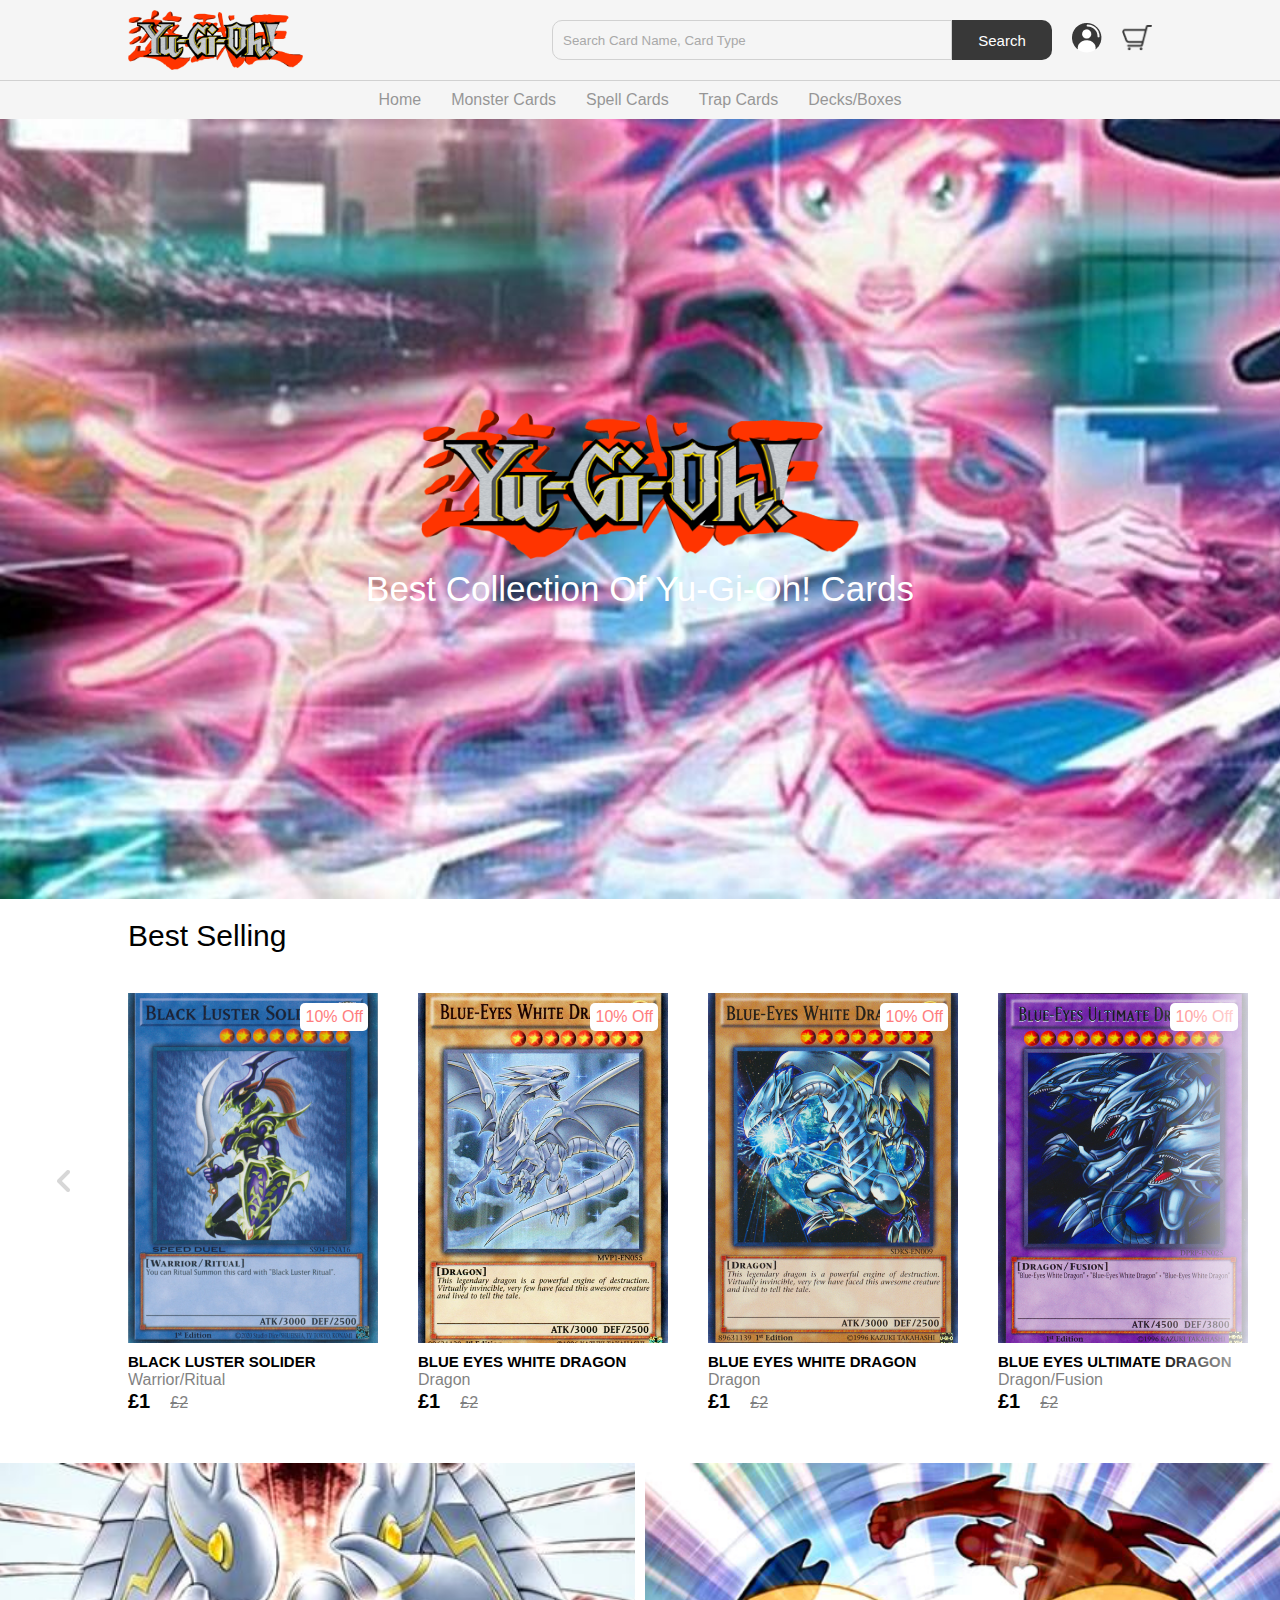
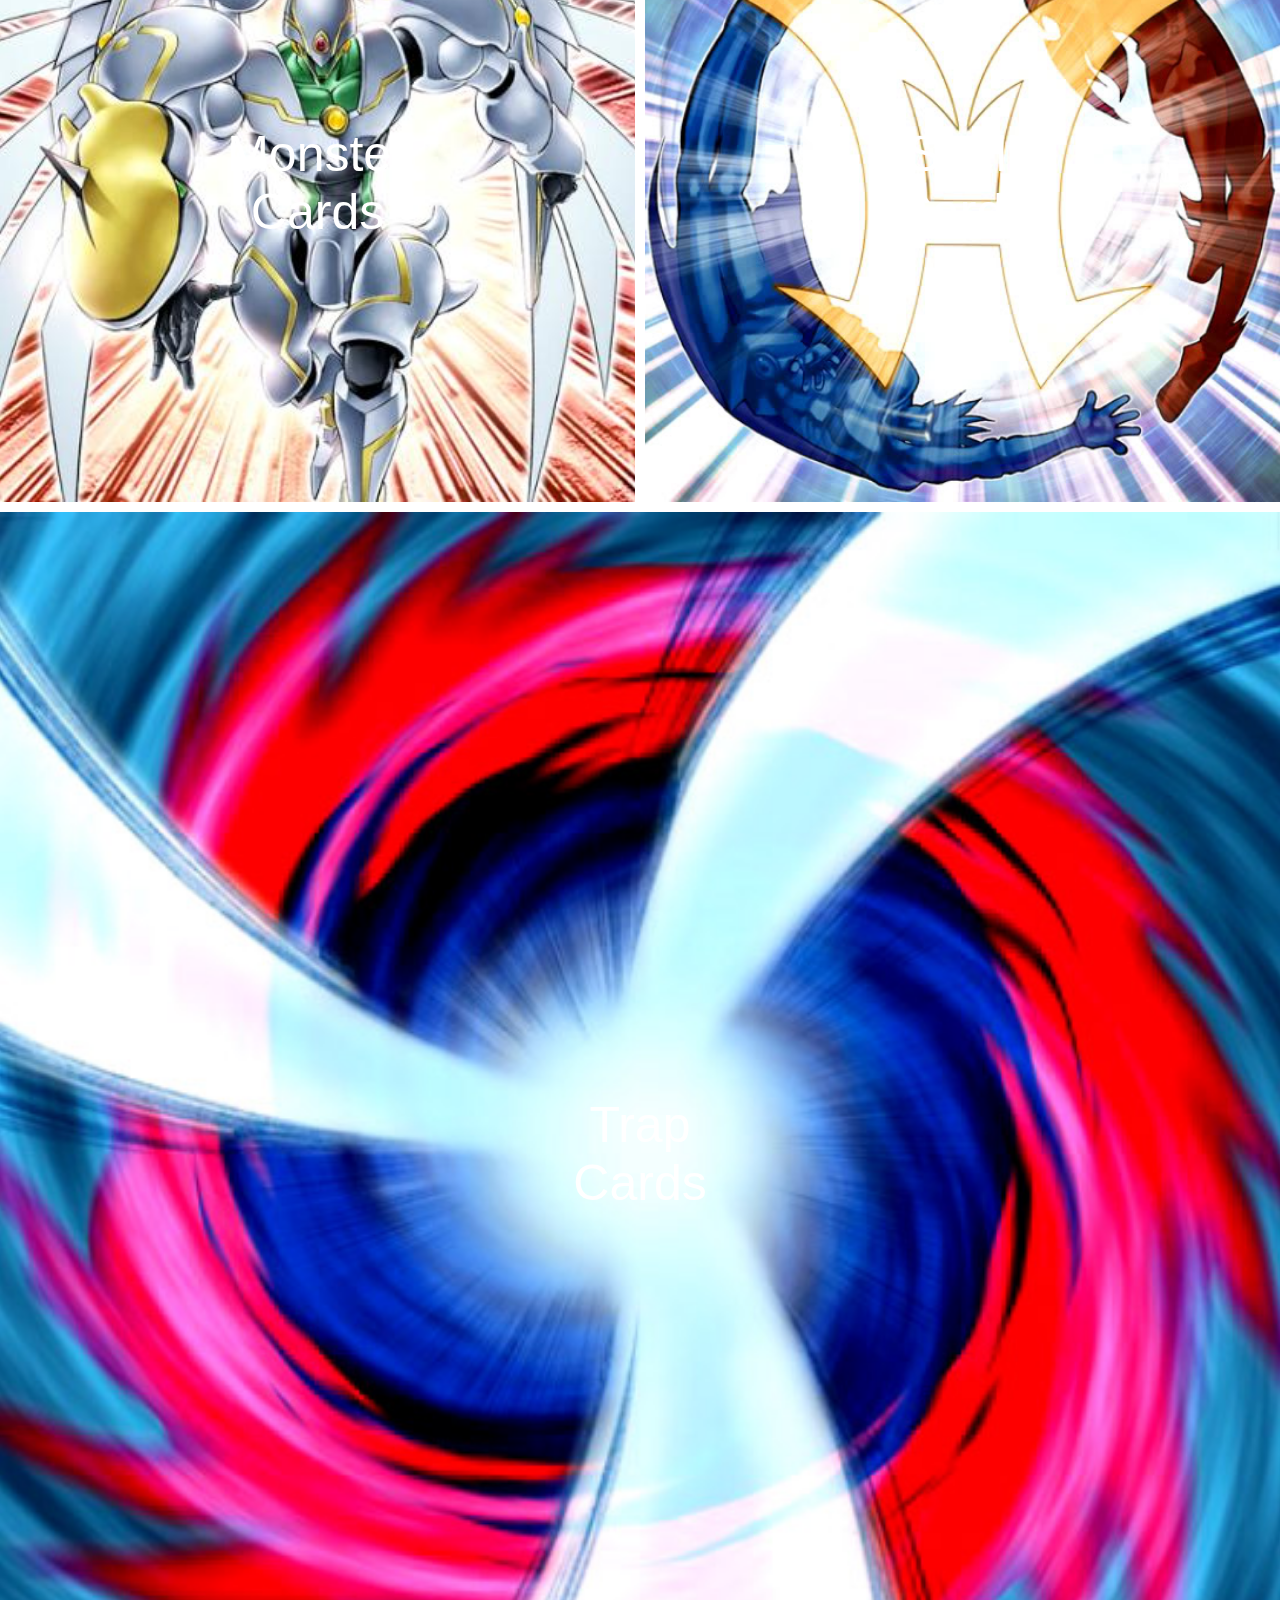
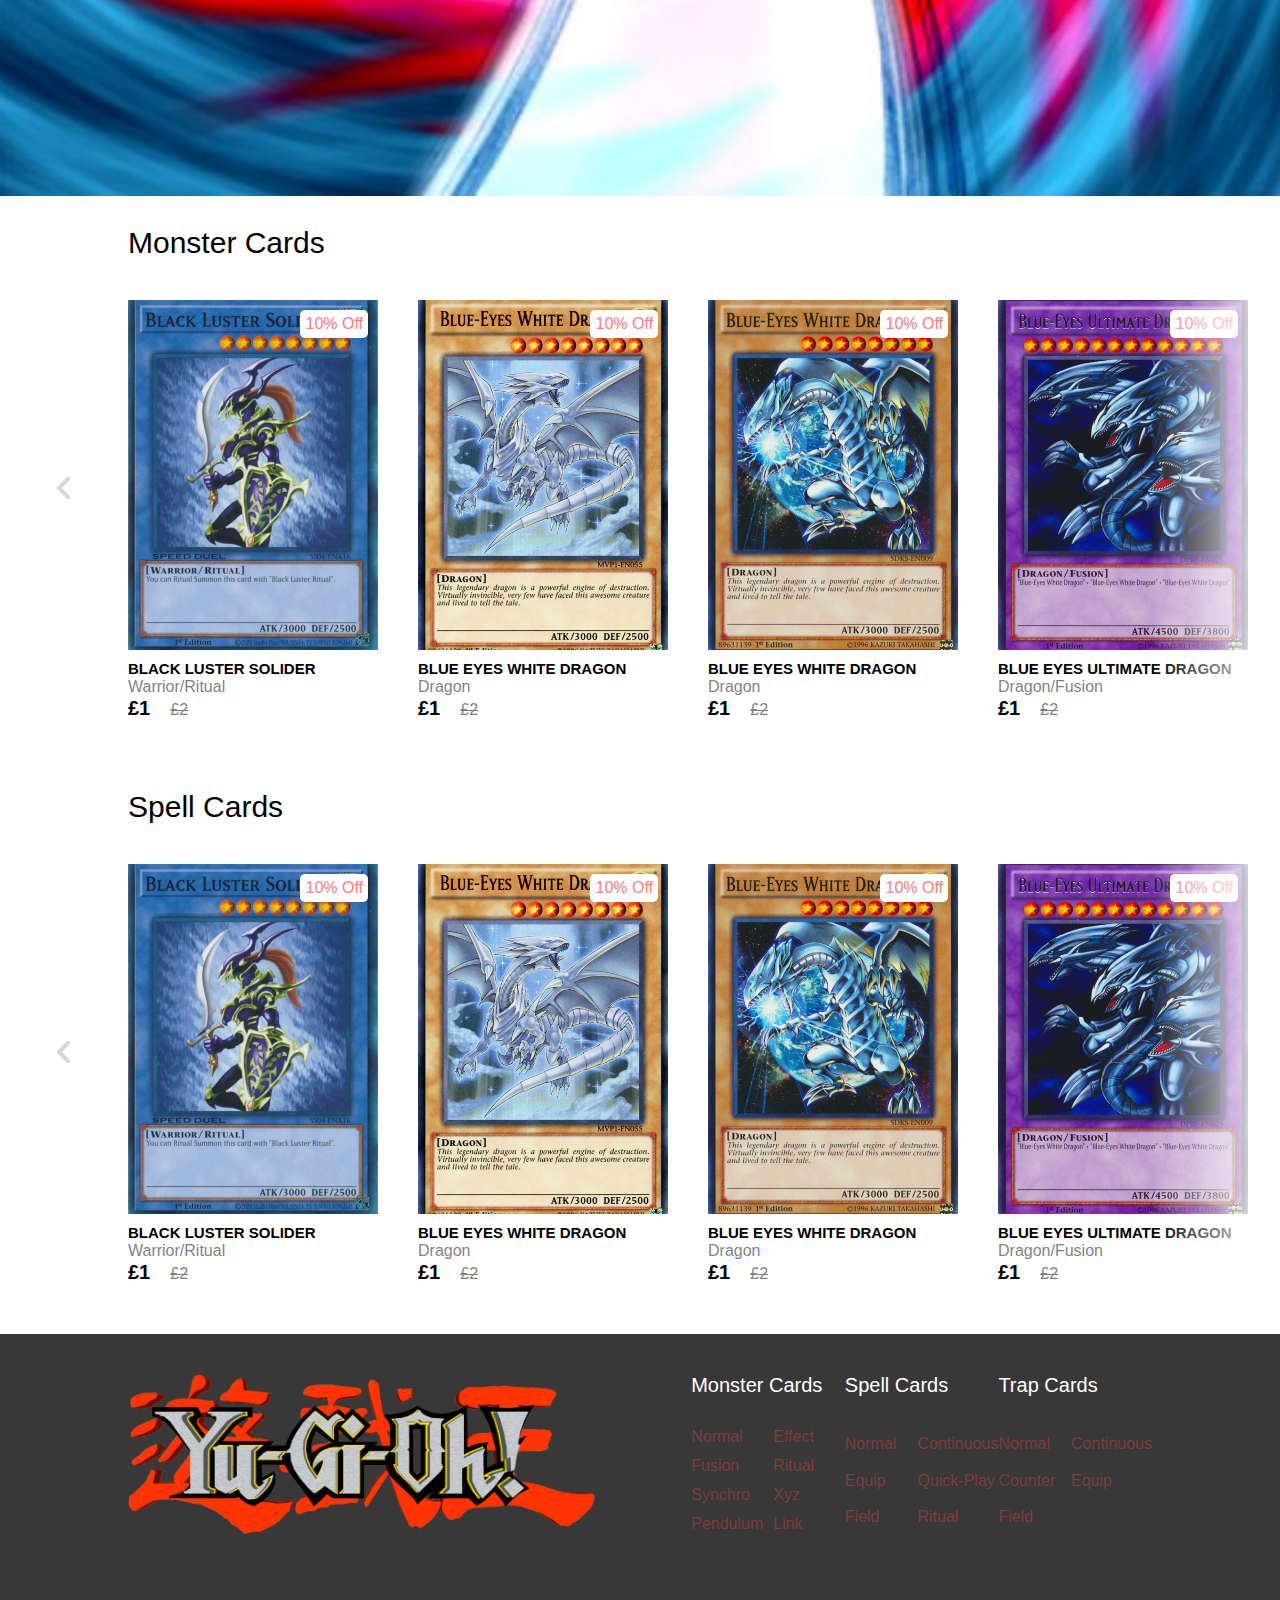
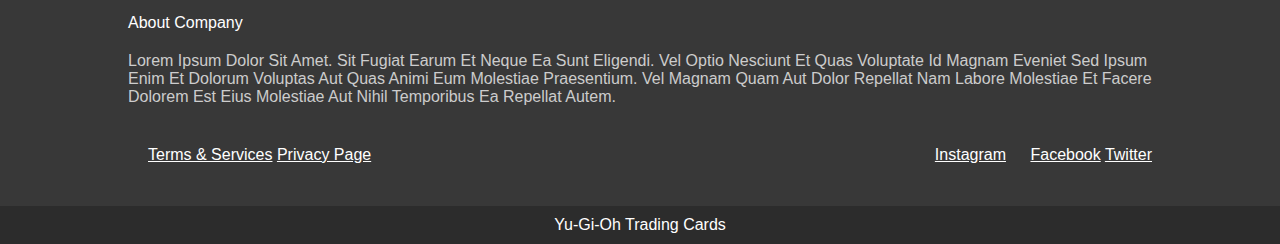
<file: index.html>
<!DOCTYPE html>
<html lang="en">
<head>
    <meta charset="UTF-8">
    <meta http-equiv="X-UA-Compatible" content="IE=edge">
    <meta name="viewport" content="width=device-width, initial-scale=1.0">
    <title>Yu-Gi-Oh! Trading Cards</title>

    <link rel="stylesheet" href="css/home.css">

</head>
<body>

    <nav class="navbar"></nav>

    <!-- hero section -->
    <header class="hero-section">
        <div class="content">
            <img src="img/yugioh_logo.png" class="logo" alt="">
            <p class="sub-heading">best collection of Yu-Gi-Oh! cards</p>
        </div>
    </header>

    <!-- cards-container -->
    <section class="product">
        <h2 class="product-category">best selling</h2>
        <button class="pre-btn"><img src="img/arrow.png" alt=""></button>
        <button class="nxt-btn"><img src="img/arrow.png" alt=""></button>
        <div class="product-container">
            <div class="product-card">
                <div class="product-image">
                    <span class="discount-tag">10% off</span>
                    <img src="img/products/black_luster_soldier.png" class="product-thumb" alt="">
                <button class="card-btn">add to wishlist</button>
                </div>
                <div class="product-info">
                    <h2 class="card-title">Black Luster Solider</h2>
                    <p class="card-short-des">Warrior/Ritual</p>
                    <span class="price">£1</span><span class="actual-price">£2</span>
                </div>
            </div>
            <div class="product-card">
                <div class="product-image">
                    <span class="discount-tag">10% off</span>
                    <img src="img/products/blue_eyes_white_dragon.png" class="product-thumb" alt="">
                <button class="card-btn">add to wishlist</button>
                </div>
                <div class="product-info">
                    <h2 class="card-title">Blue Eyes White Dragon</h2>
                    <p class="card-short-des">Dragon</p>
                    <span class="price">£1</span><span class="actual-price">£2</span>
                </div>
            </div>
            <div class="product-card">
                <div class="product-image">
                    <span class="discount-tag">10% off</span>
                    <img src="img/products/blue_eyes_white_dragon_1.png" class="product-thumb" alt="">
                <button class="card-btn">add to wishlist</button>
                </div>
                <div class="product-info">
                    <h2 class="card-title">Blue Eyes White Dragon</h2>
                    <p class="card-short-des">Dragon</p>
                    <span class="price">£1</span><span class="actual-price">£2</span>
                </div>
            </div>
            <div class="product-card">
                <div class="product-image">
                    <span class="discount-tag">10% off</span>
                    <img src="img/products/blue_eyes_ultimate_dragon.png" class="product-thumb" alt="">
                <button class="card-btn">add to wishlist</button>
                </div>
                <div class="product-info">
                    <h2 class="card-title">Blue Eyes Ultimate Dragon</h2>
                    <p class="card-short-des">Dragon/Fusion</p>
                    <span class="price">£1</span><span class="actual-price">£2</span>
                </div>
            </div>
            <div class="product-card">
                <div class="product-image">
                    <span class="discount-tag">10% off</span>
                    <img src="img/products/buster_blader.png" class="product-thumb" alt="">
                <button class="card-btn">add to wishlist</button>
                </div>
                <div class="product-info">
                    <h2 class="card-title">Buster Blader</h2>
                    <p class="card-short-des">Warrior</p>
                    <span class="price">£1</span><span class="actual-price">£2</span>
                </div>
            </div>
            <div class="product-card">
                <div class="product-image">
                    <span class="discount-tag">10% off</span>
                    <img src="img/products/spells/polymerization.png" class="product-thumb" alt="">
                <button class="card-btn">add to wishlist</button>
                </div>
                <div class="product-info">
                    <h2 class="card-title">Polymerization</h2>
                    <p class="card-short-des">Spell Card</p>
                    <span class="price">£1</span><span class="actual-price">£2</span>
                </div>
            </div>
            <div class="product-card">
                <div class="product-image">
                    <span class="discount-tag">10% off</span>
                    <img src="img/products/valkyrion_the_magna_warrior.png" class="product-thumb" alt="">
                <button class="card-btn">add to wishlist</button>
                </div>
                <div class="product-info">
                    <h2 class="card-title">Valkyrion The Magna Warrior</h2>
                    <p class="card-short-des">Rock/Effect</p>
                    <span class="price">£1</span><span class="actual-price">£2</span>
                </div>
            </div>
            <div class="product-card">
                <div class="product-image">
                    <span class="discount-tag">10% off</span>
                    <img src="img/products/xyz_dragon_cannon.png" class="product-thumb" alt="">
                <button class="card-btn">add to wishlist</button>
                </div>
                <div class="product-info">
                    <h2 class="card-title">XYZ Dragon Cannon</h2>
                    <p class="card-short-des">Machine/Fusion</p>
                    <span class="price">£1</span><span class="actual-price">£2</span>
                </div>
            </div>
        </div>
    </section>

    <!-- collections -->
    <section class="collection-container">
        <a href="#" class="collection">
            <img src="img/products/card_images/e-hero_shining_flare_wingman.jpg" alt="">
            <p class="collection-title">monster <br> cards</p>     
        </a>
        <a href="#" class="collection">
            <img src="img/products/card_images/miracle_fusion.jpg" alt="">
            <p class="collection-title">spell <br> cards</p>     
        </a>
        <a href="#" class="collection">
            <img src="img/products/card_images/negate_attack.jpg" alt="">
            <p class="collection-title">trap <br> cards</p>     
        </a>
    </section>

    <!-- cards-container -->
    <section class="product">
        <h2 class="product-category">monster cards</h2>
        <button class="pre-btn"><img src="img/arrow.png" alt=""></button>
        <button class="nxt-btn"><img src="img/arrow.png" alt=""></button>
        <div class="product-container">
            <div class="product-card">
                <div class="product-image">
                    <span class="discount-tag">10% off</span>
                    <img src="img/products/black_luster_soldier.png" class="product-thumb" alt="">
                <button class="card-btn">add to wishlist</button>
                </div>
                <div class="product-info">
                    <h2 class="card-title">Black Luster Solider</h2>
                    <p class="card-short-des">Warrior/Ritual</p>
                    <span class="price">£1</span><span class="actual-price">£2</span>
                </div>
            </div>
            <div class="product-card">
                <div class="product-image">
                    <span class="discount-tag">10% off</span>
                    <img src="img/products/blue_eyes_white_dragon.png" class="product-thumb" alt="">
                <button class="card-btn">add to wishlist</button>
                </div>
                <div class="product-info">
                    <h2 class="card-title">Blue Eyes White Dragon</h2>
                    <p class="card-short-des">Dragon</p>
                    <span class="price">£1</span><span class="actual-price">£2</span>
                </div>
            </div>
            <div class="product-card">
                <div class="product-image">
                    <span class="discount-tag">10% off</span>
                    <img src="img/products/blue_eyes_white_dragon_1.png" class="product-thumb" alt="">
                <button class="card-btn">add to wishlist</button>
                </div>
                <div class="product-info">
                    <h2 class="card-title">Blue Eyes White Dragon</h2>
                    <p class="card-short-des">Dragon</p>
                    <span class="price">£1</span><span class="actual-price">£2</span>
                </div>
            </div>
            <div class="product-card">
                <div class="product-image">
                    <span class="discount-tag">10% off</span>
                    <img src="img/products/blue_eyes_ultimate_dragon.png" class="product-thumb" alt="">
                <button class="card-btn">add to wishlist</button>
                </div>
                <div class="product-info">
                    <h2 class="card-title">Blue Eyes Ultimate Dragon</h2>
                    <p class="card-short-des">Dragon/Fusion</p>
                    <span class="price">£1</span><span class="actual-price">£2</span>
                </div>
            </div>
            <div class="product-card">
                <div class="product-image">
                    <span class="discount-tag">10% off</span>
                    <img src="img/products/buster_blader.png" class="product-thumb" alt="">
                <button class="card-btn">add to wishlist</button>
                </div>
                <div class="product-info">
                    <h2 class="card-title">Buster Blader</h2>
                    <p class="card-short-des">Warrior</p>
                    <span class="price">£1</span><span class="actual-price">£2</span>
                </div>
            </div>
            <div class="product-card">
                <div class="product-image">
                    <span class="discount-tag">10% off</span>
                    <img src="img/products/spells/polymerization.png" class="product-thumb" alt="">
                <button class="card-btn">add to wishlist</button>
                </div>
                <div class="product-info">
                    <h2 class="card-title">Polymerization</h2>
                    <p class="card-short-des">Spell Card</p>
                    <span class="price">£1</span><span class="actual-price">£2</span>
                </div>
            </div>
            <div class="product-card">
                <div class="product-image">
                    <span class="discount-tag">10% off</span>
                    <img src="img/products/valkyrion_the_magna_warrior.png" class="product-thumb" alt="">
                <button class="card-btn">add to wishlist</button>
                </div>
                <div class="product-info">
                    <h2 class="card-title">Valkyrion The Magna Warrior</h2>
                    <p class="card-short-des">Rock/Effect</p>
                    <span class="price">£1</span><span class="actual-price">£2</span>
                </div>
            </div>
            <div class="product-card">
                <div class="product-image">
                    <span class="discount-tag">10% off</span>
                    <img src="img/products/xyz_dragon_cannon.png" class="product-thumb" alt="">
                <button class="card-btn">add to wishlist</button>
                </div>
                <div class="product-info">
                    <h2 class="card-title">XYZ Dragon Cannon</h2>
                    <p class="card-short-des">Machine/Fusion</p>
                    <span class="price">£1</span><span class="actual-price">£2</span>
                </div>
            </div>
        </div>
    </section>

    <!-- cards-container -->
    <section class="product">
        <h2 class="product-category">spell cards</h2>
        <button class="pre-btn"><img src="img/arrow.png" alt=""></button>
        <button class="nxt-btn"><img src="img/arrow.png" alt=""></button>
        <div class="product-container">
            <div class="product-card">
                <div class="product-image">
                    <span class="discount-tag">10% off</span>
                    <img src="img/products/black_luster_soldier.png" class="product-thumb" alt="">
                <button class="card-btn">add to wishlist</button>
                </div>
                <div class="product-info">
                    <h2 class="card-title">Black Luster Solider</h2>
                    <p class="card-short-des">Warrior/Ritual</p>
                    <span class="price">£1</span><span class="actual-price">£2</span>
                </div>
            </div>
            <div class="product-card">
                <div class="product-image">
                    <span class="discount-tag">10% off</span>
                    <img src="img/products/blue_eyes_white_dragon.png" class="product-thumb" alt="">
                <button class="card-btn">add to wishlist</button>
                </div>
                <div class="product-info">
                    <h2 class="card-title">Blue Eyes White Dragon</h2>
                    <p class="card-short-des">Dragon</p>
                    <span class="price">£1</span><span class="actual-price">£2</span>
                </div>
            </div>
            <div class="product-card">
                <div class="product-image">
                    <span class="discount-tag">10% off</span>
                    <img src="img/products/blue_eyes_white_dragon_1.png" class="product-thumb" alt="">
                <button class="card-btn">add to wishlist</button>
                </div>
                <div class="product-info">
                    <h2 class="card-title">Blue Eyes White Dragon</h2>
                    <p class="card-short-des">Dragon</p>
                    <span class="price">£1</span><span class="actual-price">£2</span>
                </div>
            </div>
            <div class="product-card">
                <div class="product-image">
                    <span class="discount-tag">10% off</span>
                    <img src="img/products/blue_eyes_ultimate_dragon.png" class="product-thumb" alt="">
                <button class="card-btn">add to wishlist</button>
                </div>
                <div class="product-info">
                    <h2 class="card-title">Blue Eyes Ultimate Dragon</h2>
                    <p class="card-short-des">Dragon/Fusion</p>
                    <span class="price">£1</span><span class="actual-price">£2</span>
                </div>
            </div>
            <div class="product-card">
                <div class="product-image">
                    <span class="discount-tag">10% off</span>
                    <img src="img/products/buster_blader.png" class="product-thumb" alt="">
                <button class="card-btn">add to wishlist</button>
                </div>
                <div class="product-info">
                    <h2 class="card-title">Buster Blader</h2>
                    <p class="card-short-des">Warrior</p>
                    <span class="price">£1</span><span class="actual-price">£2</span>
                </div>
            </div>
            <div class="product-card">
                <div class="product-image">
                    <span class="discount-tag">10% off</span>
                    <img src="img/products/spells/polymerization.png" class="product-thumb" alt="">
                <button class="card-btn">add to wishlist</button>
                </div>
                <div class="product-info">
                    <h2 class="card-title">Polymerization</h2>
                    <p class="card-short-des">Spell Card</p>
                    <span class="price">£1</span><span class="actual-price">£2</span>
                </div>
            </div>
            <div class="product-card">
                <div class="product-image">
                    <span class="discount-tag">10% off</span>
                    <img src="img/products/valkyrion_the_magna_warrior.png" class="product-thumb" alt="">
                <button class="card-btn">add to wishlist</button>
                </div>
                <div class="product-info">
                    <h2 class="card-title">Valkyrion The Magna Warrior</h2>
                    <p class="card-short-des">Rock/Effect</p>
                    <span class="price">£1</span><span class="actual-price">£2</span>
                </div>
            </div>
            <div class="product-card">
                <div class="product-image">
                    <span class="discount-tag">10% off</span>
                    <img src="img/products/xyz_dragon_cannon.png" class="product-thumb" alt="">
                <button class="card-btn">add to wishlist</button>
                </div>
                <div class="product-info">
                    <h2 class="card-title">XYZ Dragon Cannon</h2>
                    <p class="card-short-des">Machine/Fusion</p>
                    <span class="price">£1</span><span class="actual-price">£2</span>
                </div>
            </div>
        </div>
    </section>

    <footer></footer>
    
    <script src="js/nav.js"></script>
    <script src="js/footer.js"></script>
    <script src="js/home.js"></script>

</body>
</html>
</file>
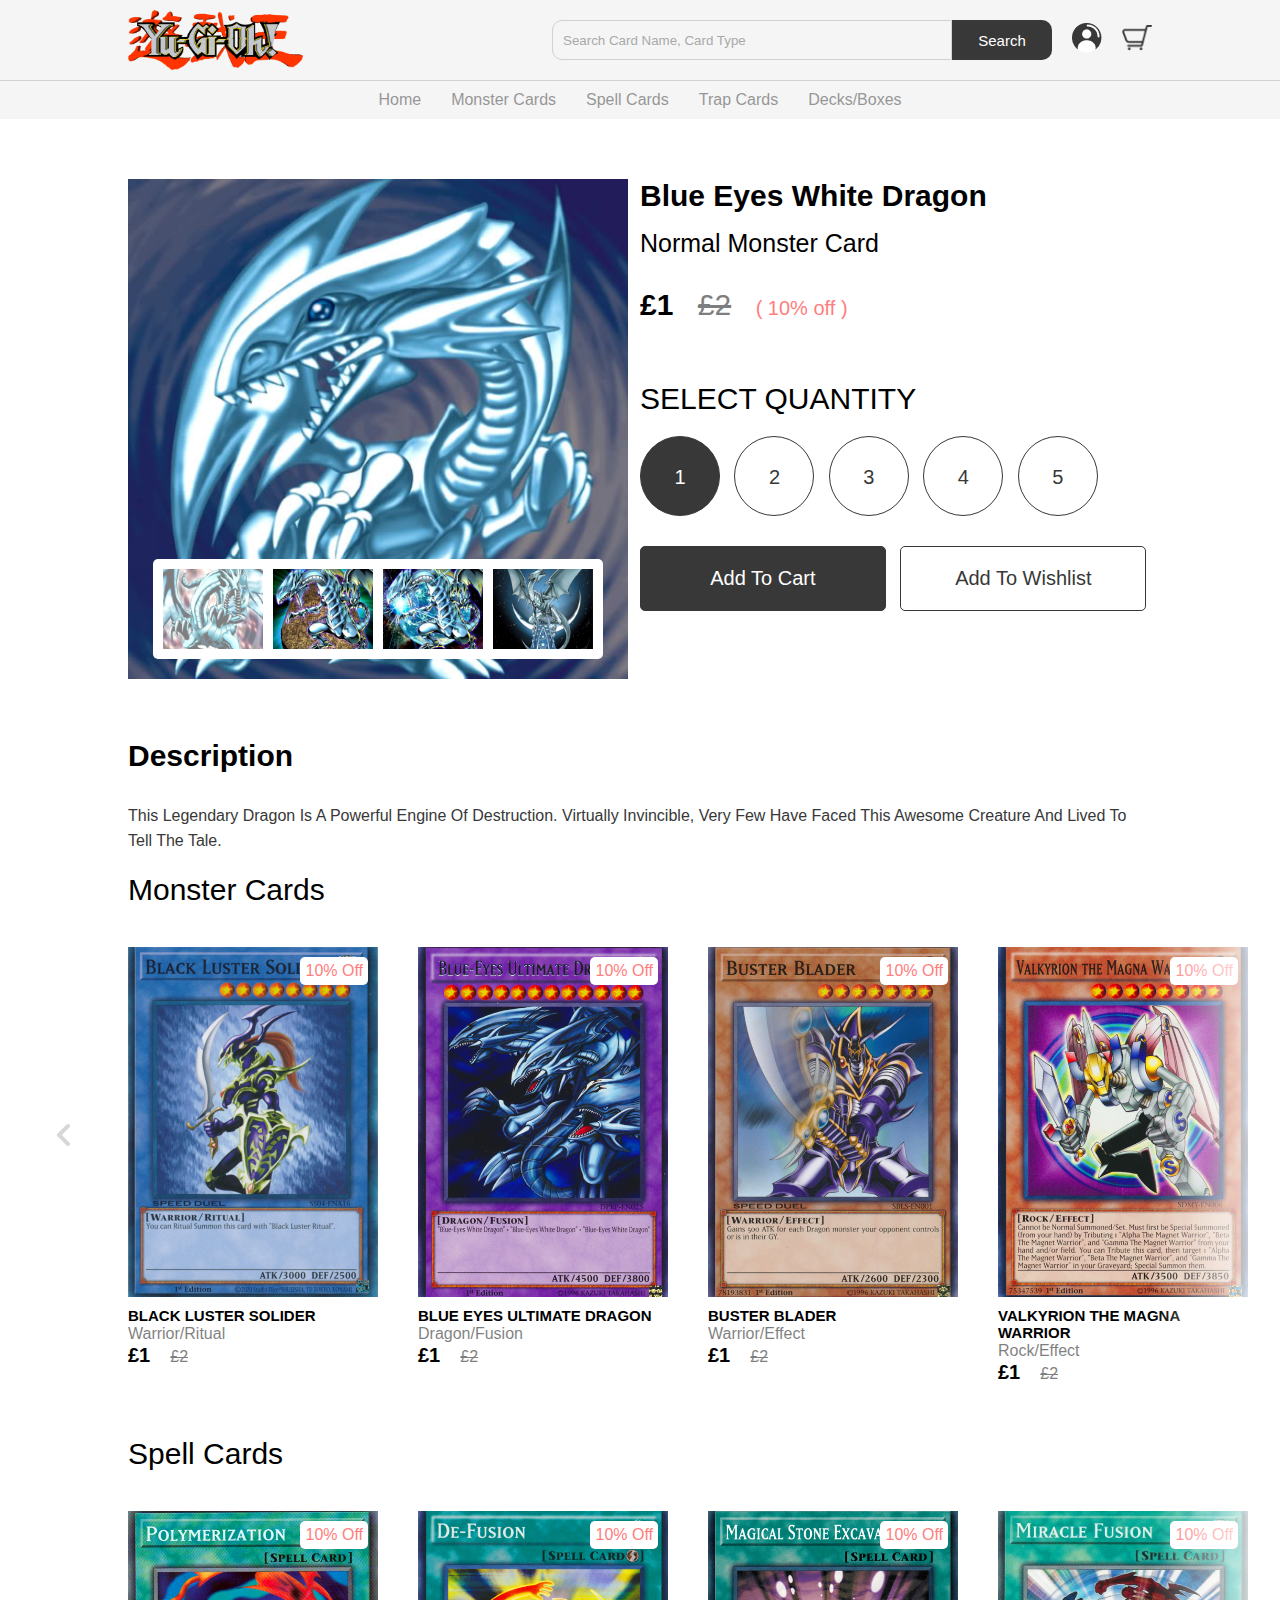
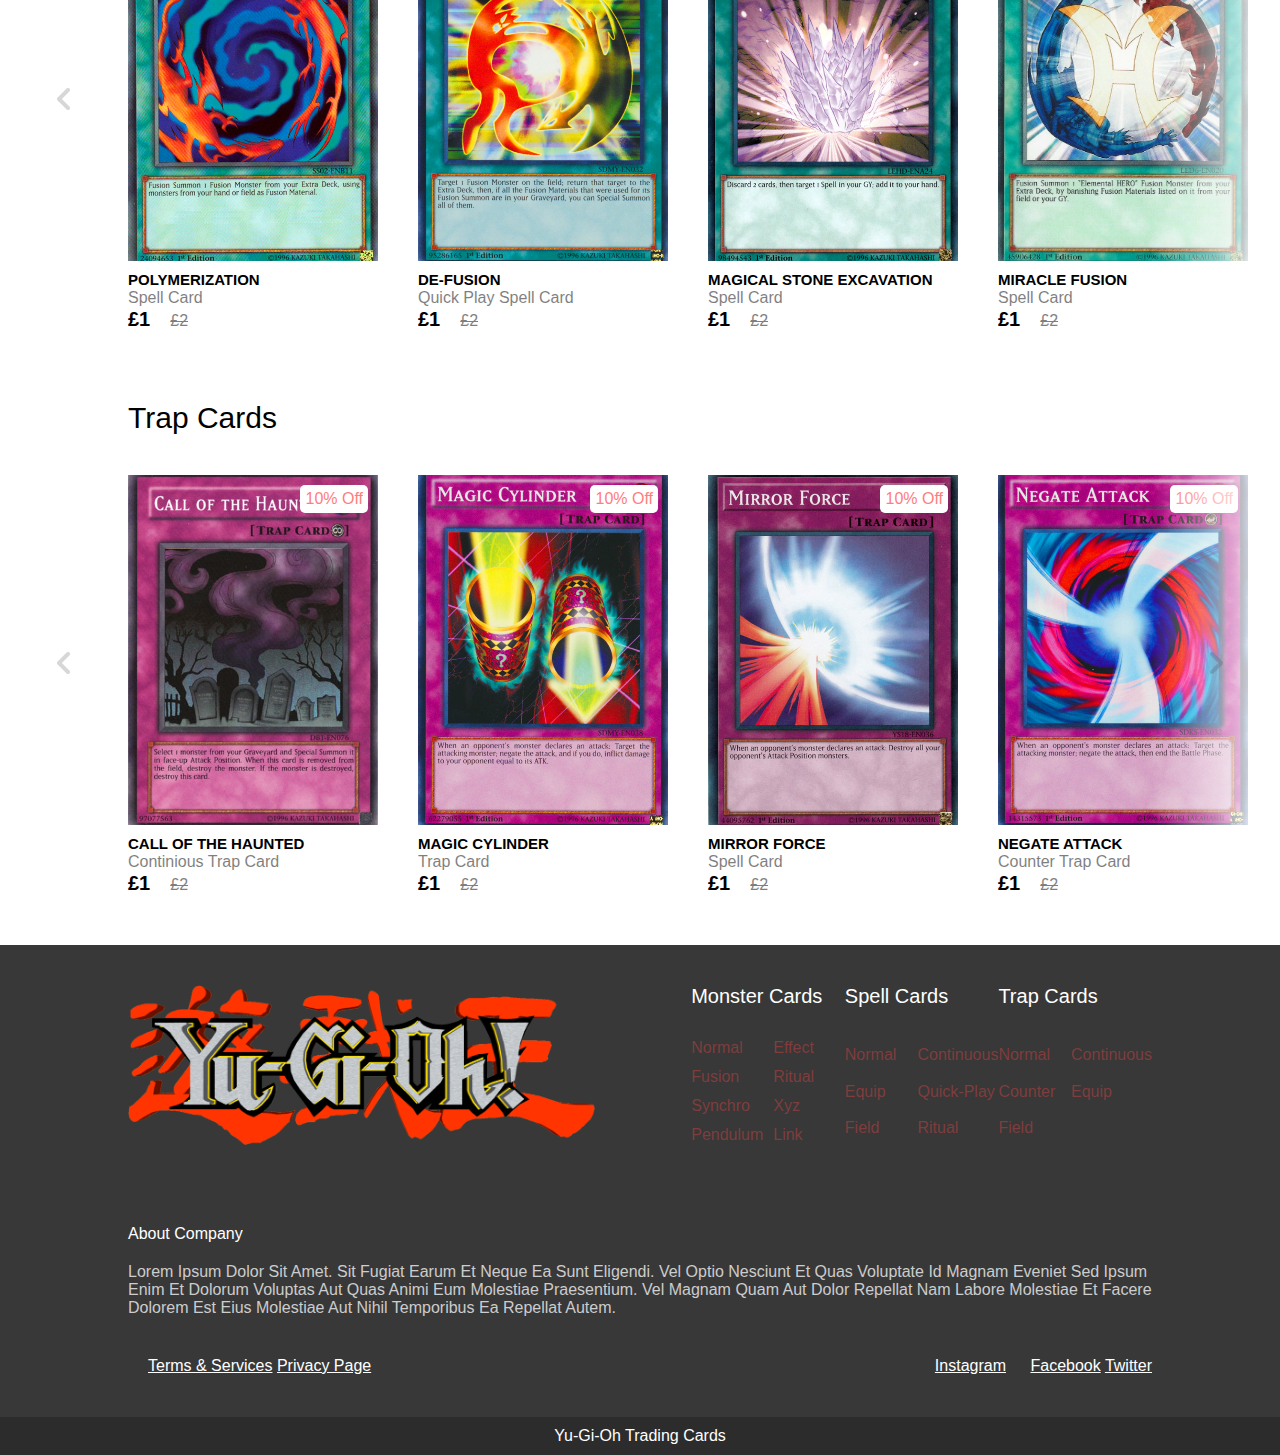
<file: product.html>
<!DOCTYPE html>
<html lang="en">
<head>
    <meta charset="UTF-8">
    <meta http-equiv="X-UA-Compatible" content="IE=edge">
    <meta name="viewport" content="width=device-width, initial-scale=1.0">
    <title>Product - </title>

    <link rel="stylesheet" href="css/home.css">
    <link rel="stylesheet" href="css/product.css">

</head>
<body>

    <nav class="navbar"></nav>

    <section class="product-details">
        <div class="image-slider">
            <div class="product-images">
            <img src="img/products/card_images/blue_eyes_white_dragon_1.jpg" class="active" alt="">
            <img src="img/products/card_images/blue_eyes_white_dragon_2.jpg" alt="">
            <img src="img/products/card_images/blue_eyes_white_dragon_3.jpg" alt="">
            <img src="img/products/card_images/blue_eyes_white_dragon.png" alt="">
        </div>
        </div>
        <div class="details">
            <h2 class="product-card-name">Blue Eyes White Dragon</h2>
            <p class="product-short-des">Normal Monster Card</p>
            <span class="product-price">£1</span>
            <span class="product-actual-price">£2</span>
            <span class="product-discount"> ( 10% off )</span>
        
            <p class="product-sub-heading">select quantity</p>
        
            <input type="radio" name="quantity" value="1" checked hidden id="1x">
            <label for="1x" class="quantity-radio-btn check">1</label>
            <input type="radio" name="quantity" value="2" hidden id="2x">
            <label for="2x" class="quantity-radio-btn">2</label>
            <input type="radio" name="quantity" value="3" hidden id="3x">
            <label for="3x" class="quantity-radio-btn">3</label>
            <input type="radio" name="quantity" value="4" hidden id="4x">
            <label for="4x" class="quantity-radio-btn">4</label>
            <input type="radio" name="quantity" value="5" hidden id="5x">
            <label for="5x" class="quantity-radio-btn">5</label>

            <button class="btn cart-btn">add to cart</button>
            <button class="btn">add to wishlist</button>
        </div>
    </section>

    <section class="detail-des">
        <h2 class="heading">description</h2>
        <p class="des">This legendary dragon is a powerful engine of destruction. Virtually invincible, very few have faced this awesome creature and lived to tell the tale.</p>
    </section>

    <!-- cards-container -->
    <section class="product">
        <h2 class="product-category">monster cards</h2>
        <button class="pre-btn"><img src="img/arrow.png" alt=""></button>
        <button class="nxt-btn"><img src="img/arrow.png" alt=""></button>
        <div class="product-container">
            <div class="product-card">
                <div class="product-image">
                    <span class="discount-tag">10% off</span>
                    <img src="img/products/black_luster_soldier.png" class="product-thumb" alt="">
                <button class="card-btn">add to wishlist</button>
                </div>
                <div class="product-info">
                    <h2 class="card-title">Black Luster Solider</h2>
                    <p class="card-short-des">Warrior/Ritual</p>
                    <span class="price">£1</span><span class="actual-price">£2</span>
                </div>
            </div>
            <div class="product-card">
                <div class="product-image">
                    <span class="discount-tag">10% off</span>
                    <img src="img/products/blue_eyes_ultimate_dragon.png" class="product-thumb" alt="">
                <button class="card-btn">add to wishlist</button>
                </div>
                <div class="product-info">
                    <h2 class="card-title">Blue Eyes Ultimate Dragon</h2>
                    <p class="card-short-des">Dragon/Fusion</p>
                    <span class="price">£1</span><span class="actual-price">£2</span>
                </div>
            </div>
            <div class="product-card">
                <div class="product-image">
                    <span class="discount-tag">10% off</span>
                    <img src="img/products/buster_blader.png" class="product-thumb" alt="">
                <button class="card-btn">add to wishlist</button>
                </div>
                <div class="product-info">
                    <h2 class="card-title">Buster Blader</h2>
                    <p class="card-short-des">Warrior/Effect</p>
                    <span class="price">£1</span><span class="actual-price">£2</span>
                </div>
            </div>
            <div class="product-card">
                <div class="product-image">
                    <span class="discount-tag">10% off</span>
                    <img src="img/products/valkyrion_the_magna_warrior.png" class="product-thumb" alt="">
                <button class="card-btn">add to wishlist</button>
                </div>
                <div class="product-info">
                    <h2 class="card-title">Valkyrion The Magna Warrior</h2>
                    <p class="card-short-des">Rock/Effect</p>
                    <span class="price">£1</span><span class="actual-price">£2</span>
                </div>
            </div>
            <div class="product-card">
                <div class="product-image">
                    <span class="discount-tag">10% off</span>
                    <img src="img/products/e-hero_neos.png" class="product-thumb" alt="">
                <button class="card-btn">add to wishlist</button>
                </div>
                <div class="product-info">
                    <h2 class="card-title">Elemental Hero Neos</h2>
                    <p class="card-short-des">Warrior</p>
                    <span class="price">£1</span><span class="actual-price">£2</span>
                </div>
            </div>
            <div class="product-card">
                <div class="product-image">
                    <span class="discount-tag">10% off</span>
                    <img src="img/products/e-hero_shining_flare_wingman.png" class="product-thumb" alt="">
                <button class="card-btn">add to wishlist</button>
                </div>
                <div class="product-info">
                    <h2 class="card-title">Elemental Hero Shining Flare Wingman</h2>
                    <p class="card-short-des">Warrior/Effect</p>
                    <span class="price">£1</span><span class="actual-price">£2</span>
                </div>
            </div>
            <div class="product-card">
                <div class="product-image">
                    <span class="discount-tag">10% off</span>
                    <img src="img/products/cyber_end_dragon.png" class="product-thumb" alt="">
                <button class="card-btn">add to wishlist</button>
                </div>
                <div class="product-info">
                    <h2 class="card-title">Cyber End Dragon</h2>
                    <p class="card-short-des">Machine/Fusion</p>
                    <span class="price">£1</span><span class="actual-price">£2</span>
                </div>
            </div>
            <div class="product-card">
                <div class="product-image">
                    <span class="discount-tag">10% off</span>
                    <img src="img/products/xyz_dragon_cannon.png" class="product-thumb" alt="">
                <button class="card-btn">add to wishlist</button>
                </div>
                <div class="product-info">
                    <h2 class="card-title">XYZ Dragon Cannon</h2>
                    <p class="card-short-des">Machine/Fusion</p>
                    <span class="price">£1</span><span class="actual-price">£2</span>
                </div>
            </div>
        </div>
    </section>

    <!-- cards-container -->
    <section class="product">
        <h2 class="product-category">spell cards</h2>
        <button class="pre-btn"><img src="img/arrow.png" alt=""></button>
        <button class="nxt-btn"><img src="img/arrow.png" alt=""></button>
        <div class="product-container">
            <div class="product-card">
                <div class="product-image">
                    <span class="discount-tag">10% off</span>
                    <img src="img/products/spells/polymerization.png" class="product-thumb" alt="">
                <button class="card-btn">add to wishlist</button>
                </div>
                <div class="product-info">
                    <h2 class="card-title">Polymerization</h2>
                    <p class="card-short-des">Spell Card</p>
                    <span class="price">£1</span><span class="actual-price">£2</span>
                </div>
            </div>
            <div class="product-card">
                <div class="product-image">
                    <span class="discount-tag">10% off</span>
                    <img src="img/products/spells/de-fusion.png" class="product-thumb" alt="">
                <button class="card-btn">add to wishlist</button>
                </div>
                <div class="product-info">
                    <h2 class="card-title">De-Fusion</h2>
                    <p class="card-short-des">Quick Play Spell Card</p>
                    <span class="price">£1</span><span class="actual-price">£2</span>
                </div>
            </div>
            <div class="product-card">
                <div class="product-image">
                    <span class="discount-tag">10% off</span>
                    <img src="img/products/spells/magical_stone_excavation.png" class="product-thumb" alt="">
                <button class="card-btn">add to wishlist</button>
                </div>
                <div class="product-info">
                    <h2 class="card-title">Magical Stone Excavation</h2>
                    <p class="card-short-des">Spell Card</p>
                    <span class="price">£1</span><span class="actual-price">£2</span>
                </div>
            </div>
            <div class="product-card">
                <div class="product-image">
                    <span class="discount-tag">10% off</span>
                    <img src="img/products/spells/miracle_fusion.png" class="product-thumb" alt="">
                <button class="card-btn">add to wishlist</button>
                </div>
                <div class="product-info">
                    <h2 class="card-title">Miracle Fusion</h2>
                    <p class="card-short-des">Spell Card</p>
                    <span class="price">£1</span><span class="actual-price">£2</span>
                </div>
            </div>
            <div class="product-card">
                <div class="product-image">
                    <span class="discount-tag">10% off</span>
                    <img src="img/products/spells/diffusion_wave_motion.png" class="product-thumb" alt="">
                <button class="card-btn">add to wishlist</button>
                </div>
                <div class="product-info">
                    <h2 class="card-title">Diffusion Wave-Motion</h2>
                    <p class="card-short-des">Spell Card</p>
                    <span class="price">£1</span><span class="actual-price">£2</span>
                </div>
            </div>
            <div class="product-card">
                <div class="product-image">
                    <span class="discount-tag">10% off</span>
                    <img src="img/products/spells/neo_space.png" class="product-thumb" alt="">
                <button class="card-btn">add to wishlist</button>
                </div>
                <div class="product-info">
                    <h2 class="card-title">Neo Space</h2>
                    <p class="card-short-des">Field Spell Card</p>
                    <span class="price">£1</span><span class="actual-price">£2</span>
                </div>
            </div>
            <div class="product-card">
                <div class="product-image">
                    <span class="discount-tag">10% off</span>
                    <img src="img/products/spells/mystical_space_typhoon.png" class="product-thumb" alt="">
                <button class="card-btn">add to wishlist</button>
                </div>
                <div class="product-info">
                    <h2 class="card-title">Mystical Space Typhoon</h2>
                    <p class="card-short-des">Quick Play Spell Card</p>
                    <span class="price">£1</span><span class="actual-price">£2</span>
                </div>
            </div>
            <div class="product-card">
                <div class="product-image">
                    <span class="discount-tag">10% off</span>
                    <img src="img/products/spells/black_luster_ritual.png" class="product-thumb" alt="">
                <button class="card-btn">add to wishlist</button>
                </div>
                <div class="product-info">
                    <h2 class="card-title">Black Luster Ritual</h2>
                    <p class="card-short-des">Ritual Spell Card</p>
                    <span class="price">£1</span><span class="actual-price">£2</span>
                </div>
            </div>
        </div>
    </section>

    <!-- cards-container -->
    <section class="product">
        <h2 class="product-category">trap cards</h2>
        <button class="pre-btn"><img src="img/arrow.png" alt=""></button>
        <button class="nxt-btn"><img src="img/arrow.png" alt=""></button>
        <div class="product-container">
            <div class="product-card">
                <div class="product-image">
                    <span class="discount-tag">10% off</span>
                    <img src="img/products/traps/call_of_the_haunted.jpg" class="product-thumb" alt="">
                <button class="card-btn">add to wishlist</button>
                </div>
                <div class="product-info">
                    <h2 class="card-title">Call of the Haunted</h2>
                    <p class="card-short-des">Continious Trap Card</p>
                    <span class="price">£1</span><span class="actual-price">£2</span>
                </div>
            </div>
            <div class="product-card">
                <div class="product-image">
                    <span class="discount-tag">10% off</span>
                    <img src="img/products/traps/magic_cylinder.png" class="product-thumb" alt="">
                <button class="card-btn">add to wishlist</button>
                </div>
                <div class="product-info">
                    <h2 class="card-title">Magic Cylinder</h2>
                    <p class="card-short-des">Trap Card</p>
                    <span class="price">£1</span><span class="actual-price">£2</span>
                </div>
            </div>
            <div class="product-card">
                <div class="product-image">
                    <span class="discount-tag">10% off</span>
                    <img src="img/products/traps/mirror_force.png" class="product-thumb" alt="">
                <button class="card-btn">add to wishlist</button>
                </div>
                <div class="product-info">
                    <h2 class="card-title">Mirror Force</h2>
                    <p class="card-short-des">Spell Card</p>
                    <span class="price">£1</span><span class="actual-price">£2</span>
                </div>
            </div>
            <div class="product-card">
                <div class="product-image">
                    <span class="discount-tag">10% off</span>
                    <img src="img/products/traps/negate_attack.png" class="product-thumb" alt="">
                <button class="card-btn">add to wishlist</button>
                </div>
                <div class="product-info">
                    <h2 class="card-title">Negate Attack</h2>
                    <p class="card-short-des">Counter Trap Card</p>
                    <span class="price">£1</span><span class="actual-price">£2</span>
                </div>
            </div>
            <div class="product-card">
                <div class="product-image">
                    <span class="discount-tag">10% off</span>
                    <img src="img/products/traps/castle_of_dragon_souls.png" class="product-thumb" alt="">
                <button class="card-btn">add to wishlist</button>
                </div>
                <div class="product-info">
                    <h2 class="card-title">Castle of Dragon Souls</h2>
                    <p class="card-short-des">Continious Trap Card</p>
                    <span class="price">£1</span><span class="actual-price">£2</span>
                </div>
            </div>
            <div class="product-card">
                <div class="product-image">
                    <span class="discount-tag">10% off</span>
                    <img src="img/products/traps/miracle_locus.png" class="product-thumb" alt="">
                <button class="card-btn">add to wishlist</button>
                </div>
                <div class="product-info">
                    <h2 class="card-title">Miracle Locus</h2>
                    <p class="card-short-des">Trap Card</p>
                    <span class="price">£1</span><span class="actual-price">£2</span>
                </div>
            </div>
            <div class="product-card">
                <div class="product-image">
                    <span class="discount-tag">10% off</span>
                    <img src="img/products/traps/dust_tornado.png" class="product-thumb" alt="">
                <button class="card-btn">add to wishlist</button>
                </div>
                <div class="product-info">
                    <h2 class="card-title">Dust Tornado</h2>
                    <p class="card-short-des">Trap Card</p>
                    <span class="price">£1</span><span class="actual-price">£2</span>
                </div>
            </div>
            <div class="product-card">
                <div class="product-image">
                    <span class="discount-tag">10% off</span>
                    <img src="img/products/traps/trap_stun.png" class="product-thumb" alt="">
                <button class="card-btn">add to wishlist</button>
                </div>
                <div class="product-info">
                    <h2 class="card-title">Trap Stun</h2>
                    <p class="card-short-des">Trap Card</p>
                    <span class="price">£1</span><span class="actual-price">£2</span>
                </div>
            </div>
        </div>
    </section>

    <footer></footer>

    <script src="js/nav.js"></script>
    <script src="js/footer.js"></script>
    <script src="js/home.js"></script>
    <script src="js/product.js"></script>
    
</body>
</html>
</file>
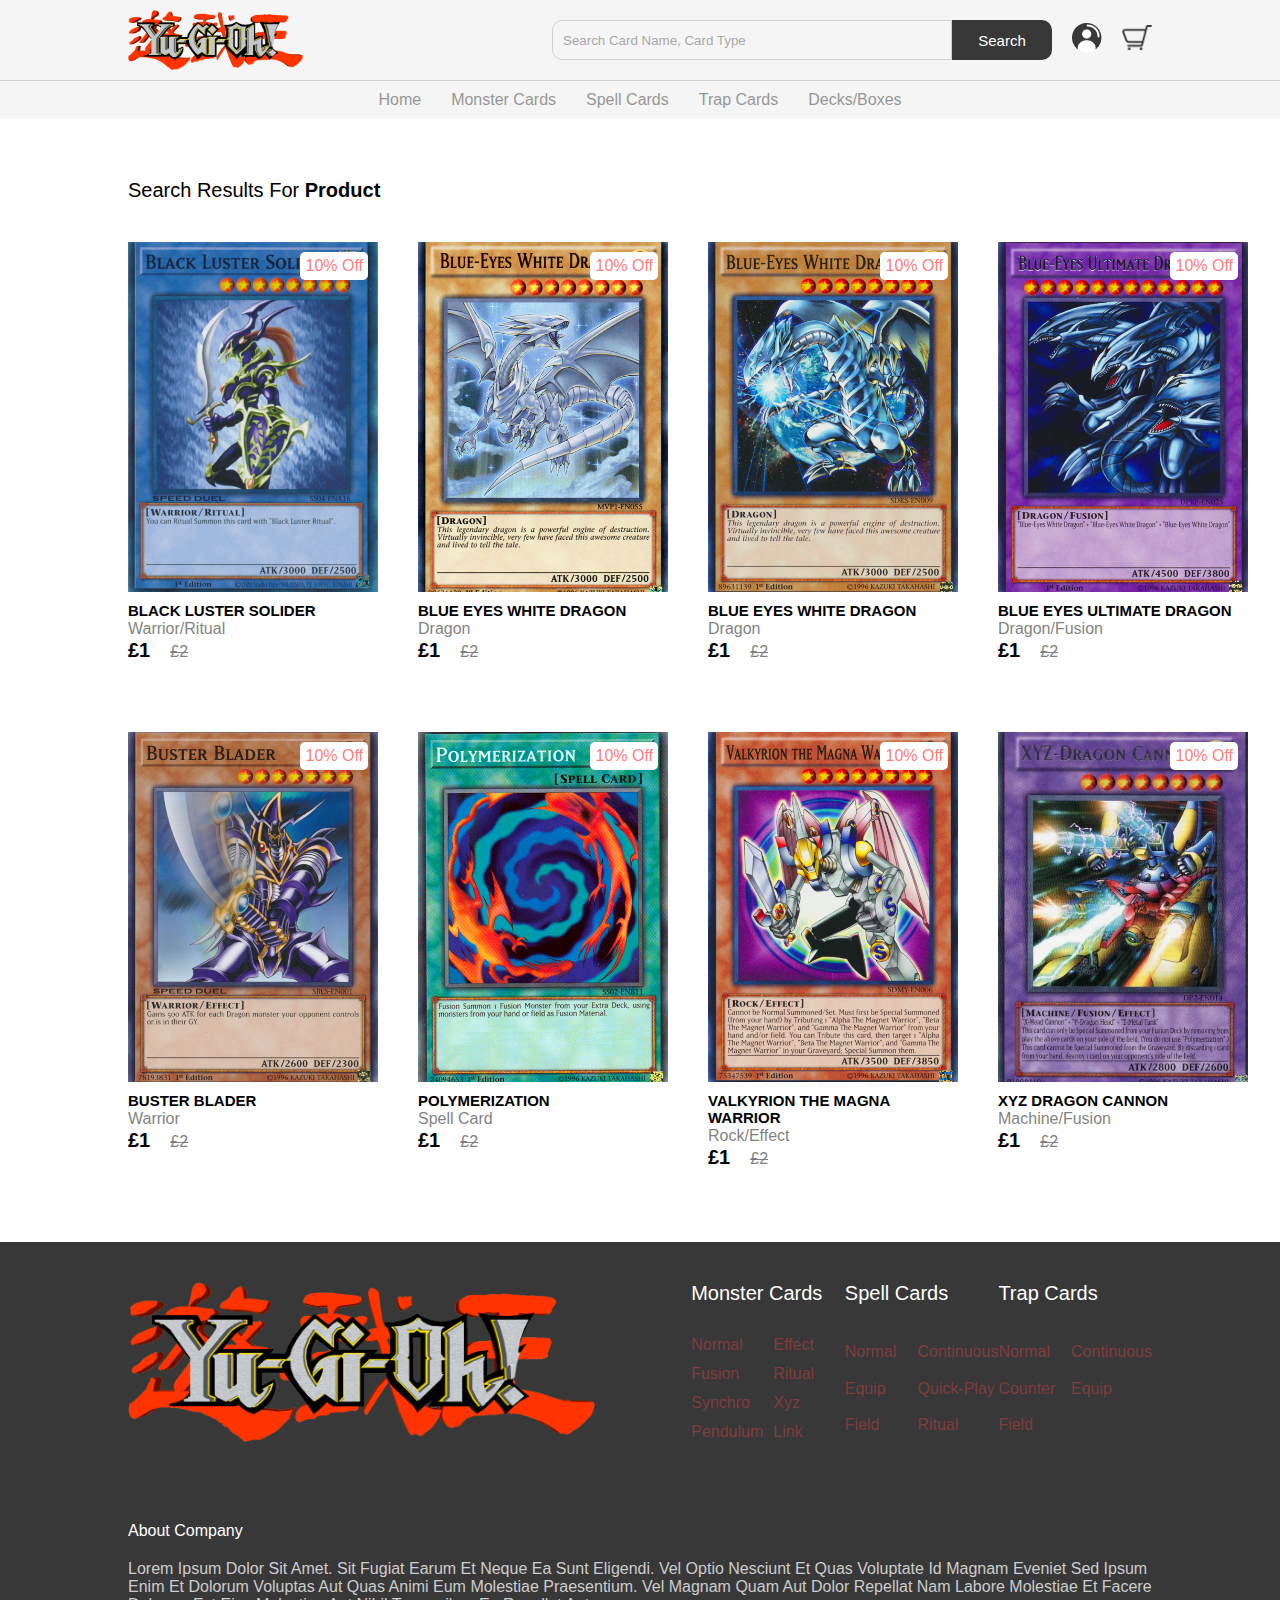
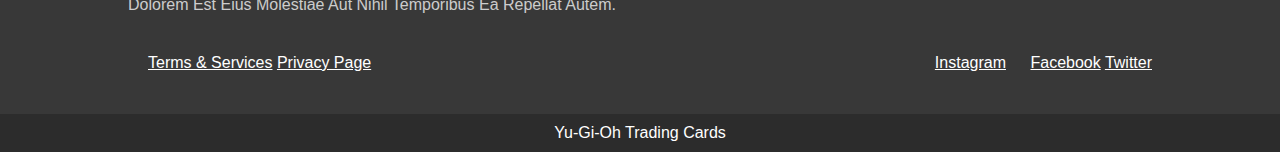
<file: search.html>
<!DOCTYPE html>
<html lang="en">
<head>
    <meta charset="UTF-8">
    <meta http-equiv="X-UA-Compatible" content="IE=edge">
    <meta name="viewport" content="width=device-width, initial-scale=1.0">
    <title>Search Results for</title>

    <link rel="stylesheet" href="css/home.css">
    <link rel="stylesheet" href="css/search.css">

</head>
<body>
    
<nav class="navbar"></nav>

<section class="search-results">
    <h2 class="heading">search results for <span>product</span></h2>
    <div class="product-container">
        <div class="product-card">
            <div class="product-image">
                <span class="discount-tag">10% off</span>
                <img src="img/products/black_luster_soldier.png" class="product-thumb" alt="">
            <button class="card-btn">add to wishlist</button>
            </div>
            <div class="product-info">
                <h2 class="card-title">Black Luster Solider</h2>
                <p class="card-short-des">Warrior/Ritual</p>
                <span class="price">£1</span><span class="actual-price">£2</span>
            </div>
        </div>
        <div class="product-card">
            <div class="product-image">
                <span class="discount-tag">10% off</span>
                <img src="img/products/blue_eyes_white_dragon.png" class="product-thumb" alt="">
            <button class="card-btn">add to wishlist</button>
            </div>
            <div class="product-info">
                <h2 class="card-title">Blue Eyes White Dragon</h2>
                <p class="card-short-des">Dragon</p>
                <span class="price">£1</span><span class="actual-price">£2</span>
            </div>
        </div>
        <div class="product-card">
            <div class="product-image">
                <span class="discount-tag">10% off</span>
                <img src="img/products/blue_eyes_white_dragon_1.png" class="product-thumb" alt="">
            <button class="card-btn">add to wishlist</button>
            </div>
            <div class="product-info">
                <h2 class="card-title">Blue Eyes White Dragon</h2>
                <p class="card-short-des">Dragon</p>
                <span class="price">£1</span><span class="actual-price">£2</span>
            </div>
        </div>
        <div class="product-card">
            <div class="product-image">
                <span class="discount-tag">10% off</span>
                <img src="img/products/blue_eyes_ultimate_dragon.png" class="product-thumb" alt="">
            <button class="card-btn">add to wishlist</button>
            </div>
            <div class="product-info">
                <h2 class="card-title">Blue Eyes Ultimate Dragon</h2>
                <p class="card-short-des">Dragon/Fusion</p>
                <span class="price">£1</span><span class="actual-price">£2</span>
            </div>
        </div>
        <div class="product-card">
            <div class="product-image">
                <span class="discount-tag">10% off</span>
                <img src="img/products/buster_blader.png" class="product-thumb" alt="">
            <button class="card-btn">add to wishlist</button>
            </div>
            <div class="product-info">
                <h2 class="card-title">Buster Blader</h2>
                <p class="card-short-des">Warrior</p>
                <span class="price">£1</span><span class="actual-price">£2</span>
            </div>
        </div>
        <div class="product-card">
            <div class="product-image">
                <span class="discount-tag">10% off</span>
                <img src="img/products/spells/polymerization.png" class="product-thumb" alt="">
            <button class="card-btn">add to wishlist</button>
            </div>
            <div class="product-info">
                <h2 class="card-title">Polymerization</h2>
                <p class="card-short-des">Spell Card</p>
                <span class="price">£1</span><span class="actual-price">£2</span>
            </div>
        </div>
        <div class="product-card">
            <div class="product-image">
                <span class="discount-tag">10% off</span>
                <img src="img/products/valkyrion_the_magna_warrior.png" class="product-thumb" alt="">
            <button class="card-btn">add to wishlist</button>
            </div>
            <div class="product-info">
                <h2 class="card-title">Valkyrion The Magna Warrior</h2>
                <p class="card-short-des">Rock/Effect</p>
                <span class="price">£1</span><span class="actual-price">£2</span>
            </div>
        </div>
        <div class="product-card">
            <div class="product-image">
                <span class="discount-tag">10% off</span>
                <img src="img/products/xyz_dragon_cannon.png" class="product-thumb" alt="">
            <button class="card-btn">add to wishlist</button>
            </div>
            <div class="product-info">
                <h2 class="card-title">XYZ Dragon Cannon</h2>
                <p class="card-short-des">Machine/Fusion</p>
                <span class="price">£1</span><span class="actual-price">£2</span>
            </div>
        </div>
    </div>
</section>

<footer></footer>

<script src="js/nav.js"></script>
<script src="js/footer.js"></script>

</body>
</html>
</file>
<file: css/home.css>
@import 'nav.css';
@import 'footer.css';

.hero-section{
    width: 100%;
    height: calc(100vh - 120px);
    background-image: url('../img/yugioh_banner.jpg');
    background-size: cover;
    display: flex;
    justify-content: center;
    align-items: center;
}

.hero-section .logo{
    height: 150px;
    display: block;
    margin:auto;
}

.hero-section .sub-heading{
    margin-top: 10px;
    text-align: center;
    color: #fff;
    text-transform: capitalize;
    font-size: 35px;
    font-weight: 300;
}

/* product */

.product{
    position: relative;
    overflow: hidden;
    padding: 20px 0;
}

.product-category{
    padding: 0 10vw;
    font-size: 30px;
    font-weight: 500;
    margin-bottom: 40px;
    text-transform: capitalize;
}

.product-container{
    padding: 0 10vw;
    display: flex;
    overflow-x: auto;
    scroll-behavior: smooth;
}

.product-container::-webkit-scrollbar{
    display: none;
}

.product-card{
    flex: 0 0 auto;
    width: 250px;
    height: 450px;
    margin-right: 40px;
}

.product-image{
    position: relative;
    width: 100%;
    height: 350px;
    overflow: hidden;
}

.product-thumb{
    width: 100%;
    height: 350px;
    object-fit: cover;
}

.discount-tag{
    position: absolute;
    background: #fff;
    padding: 5px;
    border-radius: 5px;
    color: #ff7d7d;
    right: 10px;
    top: 10px;
    text-transform: capitalize;
}

.card-btn{
    position: absolute;
    bottom: 10px;
    left: 50%;
    transform: translateX(-50%);
    padding: 10px;
    width: 90%;
    text-transform: capitalize;
    border: none;
    outline: none;
    background: #fff;
    border-radius: 5px;
    transition: 0.5s;
    cursor: pointer;
    opacity: 0;
}

.product-card:hover .card-btn{
    opacity: 1;
}

.card-btn:hover{
    background: #efefef;
}

.product-info{
    width: 100%;
    height: 100px;
    padding-top: 10px;
}

.card-title{
    text-transform: uppercase;
    font-size: 15px;
}

.card-short-des{
    width: 100%;
    height: 20px;
    line-height: 20px;
    overflow: hidden;
    opacity: 0.5;
    text-transform: capitalize;
}

.price{
    font-weight: 900;
    font-size: 20px;
}

.actual-price{
    margin-left: 20px;
    opacity: 0.5;
    text-decoration: line-through;
}

.pre-btn, .nxt-btn{
    border: none;
    width: 10vw;
    height: 100%;
    position: absolute;
    top: 0;
    display:flex;
    justify-content: center;
    align-items: center;
    background: linear-gradient(90deg, rgba(255, 255, 255, 0) 0%, #fff 100%);
    cursor: pointer;
    z-index: 8;
}

.pre-btn{
    left:0;
    transform: rotate(180deg);
}

.nxt-btn{
    right:0;
}

.pre-btn img, .nxt-btn img{
    opacity: 0.2;
}

.pre-btn:hover img, .nxt-btn:hover img{
    opacity: 1;
}

/* collections */

.collection-container{
    width: 100%;
    display: grid;
    grid-template-columns: repeat(2, 1fr);
    grid-gap: 10px;
}

.collection{
    position: relative;
}

.collection img{
    width: 100%;
    height: 100%;
    object-fit: cover;
}

.collection p{
    position: absolute;
    top: 50%;
    left: 50%;
    transform: translate(-50%, -50%);
    text-align: center;
    color: #fff;
    font-size: 50px;
    text-transform: capitalize;
}

.collection:nth-child(3){
    grid-column: span 2;
    margin-bottom: 10px;
}
</file>
<file: css/product.css>
.product-details{
    width: 100%;
    padding: 60px 10vw;
    display: flex;
    justify-content: space-between;
}

.image-slider{
    width: 500px;
    height: 500px;
    position: relative;
    background-image: url('../img/products/card_images/blue_eyes_white_dragon.jpg');
    background-size: cover;
}

.product-images{
    position: absolute;
    bottom: 20px;
    left: 50%;
    transform: translateX(-50%);
    width: 90%;
    background: #fff;
    border-radius: 5px;
    display: grid;
    grid-template-columns: repeat(4, 1fr);
    height: 100px;
    grid-gap: 10px;
    padding: 10px;
}

.product-images img{
    width: 100%;
    height: 80px;
    object-fit: cover;
    cursor: pointer;
}

.product-images img.active{
    opacity: 0.5;
}

.details{
    width: 50%;
}

.details .product-card-name{
    text-transform: capitalize;
    font-size: 30px;
}

.details .product-short-des{
    font-size: 25px;
    line-height: 30px;
    height: auto;
    margin: 15px 0 30px;
}

.product-price{
    font-weight: 700;
    font-size: 30px;
}

.product-actual-price{
    font-size: 30px;
    opacity: 0.5;
    text-decoration: line-through;
    margin: 0 20px;
    font-weight: 300;
}

.product-discount{
    color: #ff7d7d;
    font-size: 20px;
}

.product-sub-heading{
    font-size: 30px;
    text-transform: uppercase;
    margin: 60px 0 10px;
    font-weight: 300;
}

.quantity-radio-btn{
    display: inline-block;
    width: 80px;
    height: 80px;
    text-align: center;
    font-size: 20px;
    border: 1px solid #383838;
    border-radius: 50%;
    margin: 10px;
    margin-left: 0;
    line-height: 80px;
    text-transform: uppercase;
    color: #383838;
    cursor: pointer;
}

.quantity-radio-btn.check{
    background: #383838;
    color: #fff;
}

.btn{
    width: 48%;
    padding: 20px;
    border-radius: 5px;
    background: none;
    border: 1px solid #383838;
    color: #383838;
    font-size: 20px;
    cursor: pointer;
    margin: 20px 0;
    text-transform: capitalize;
}

.cart-btn{
    margin-right: 2%;
    background: #383838;
    color: #fff;
}

.detail-des{
    padding: 0 10vw;
    text-transform: capitalize;
}

.heading{
    font-size: 30px;
    margin-bottom: 30px;
}

.des{
    color:#383838;
    line-height: 25px;
}
</file>
<file: css/search.css>
.search-results{
    width: 100%;
    padding: 60px 0;
}

.heading{
    font-size: 20px;
    text-transform: capitalize;
    font-weight: 400;
    margin-bottom: 40px;
    padding: 0 10vw;
}

.heading span{
    font-weight: 700;
}

.product-container{
    display: grid;
    grid-template-columns: repeat(4, 1fr);
    height: auto;
    grid-row-gap: 40px;
}
</file>
